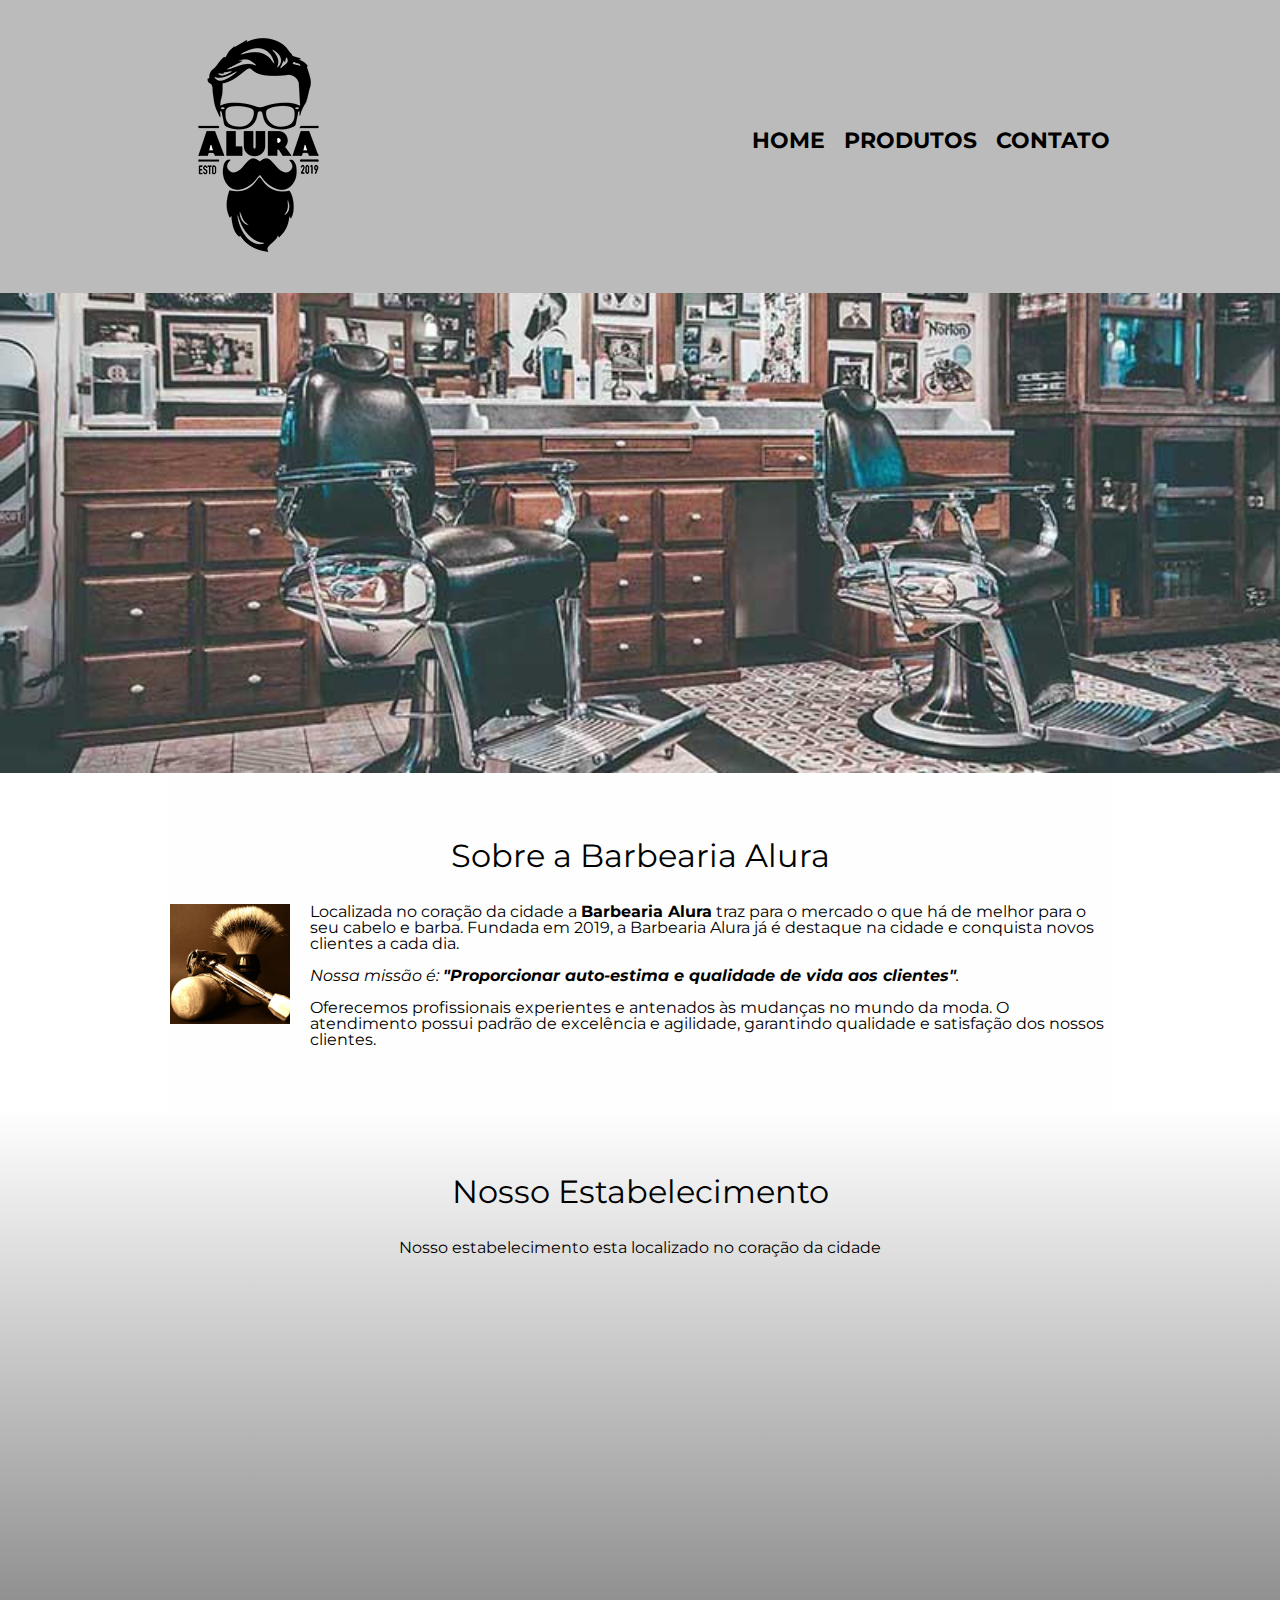
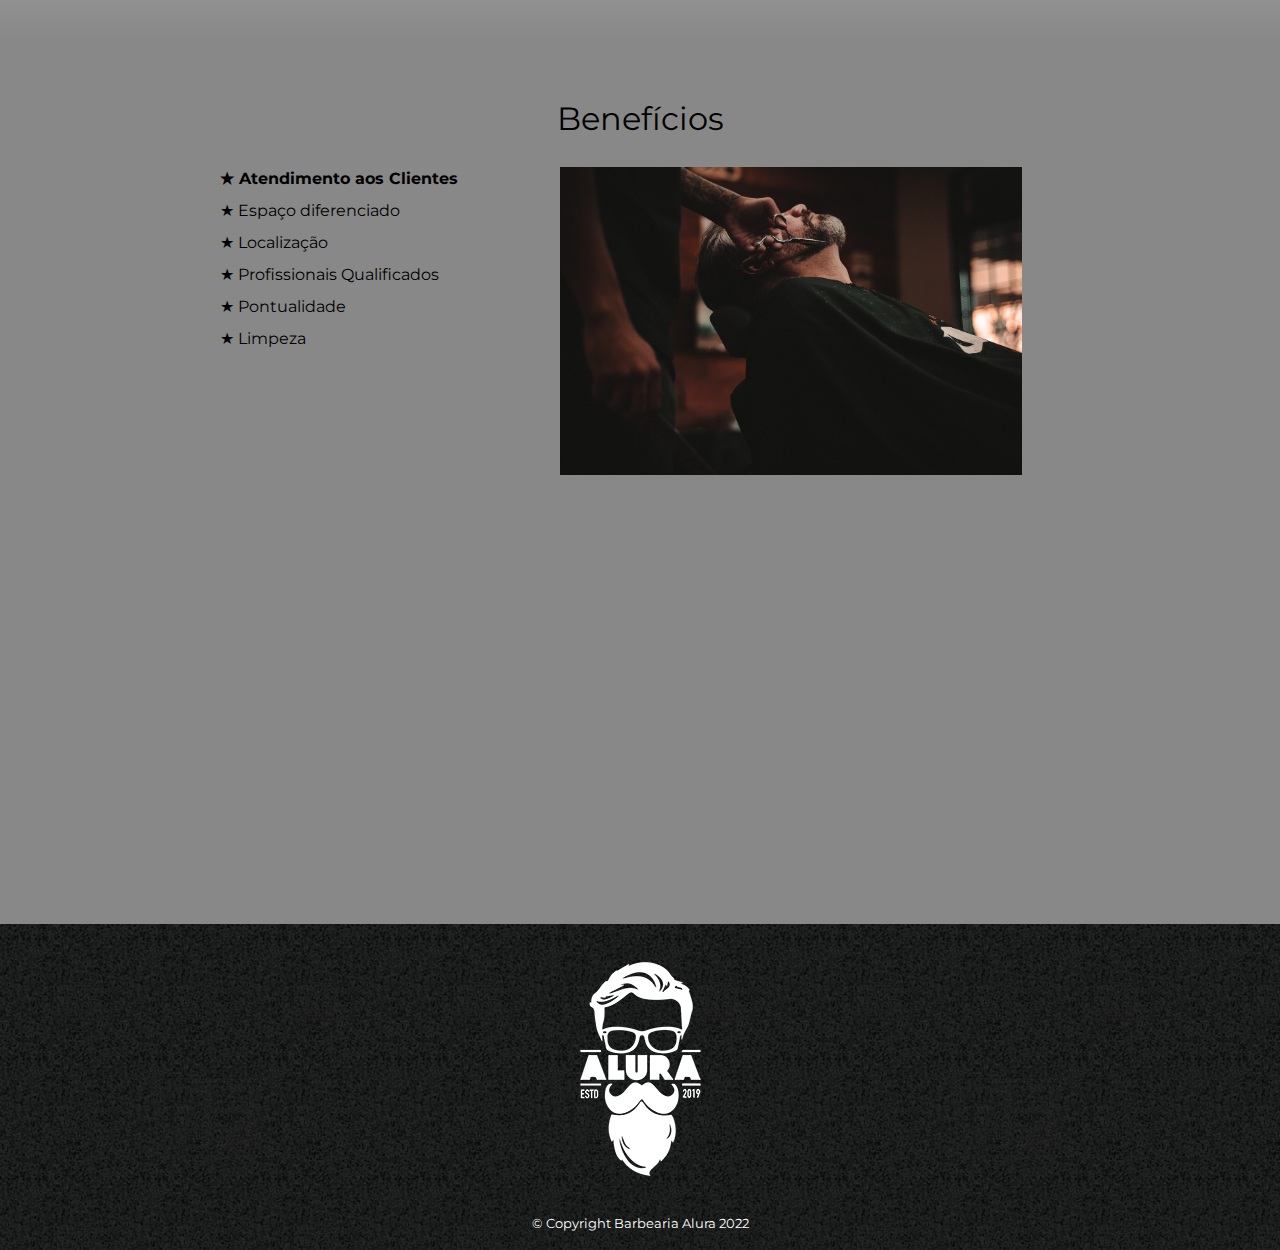
<file: index.html>
<!DOCTYPE html>
<html lang="pt-br">
  <head>
    <meta charset="UTF-8" />
    <meta http-equiv="X-UA-Compatible" content="IE=edge" />
    <meta name="viewport" content="width=device-width, initial-scale=1.0" />
    <link rel="stylesheet" type="text/css" href="css/reset.min.css" />
    <link rel="stylesheet" type="text/css" href="css/style.css" />
    <link rel="preconnect" href="https://fonts.googleapis.com" />
    <link rel="preconnect" href="https://fonts.gstatic.com" crossorigin />
    <link
      href="https://fonts.googleapis.com/css2?family=Montserrat&display=swap"
      rel="stylesheet"
    />
    <title>Barbearia Alura</title>
  </head>

  <body class="no-margin font-family">
    <header class="prod-header">
      <div class="box">
        <h1 class="no-margin"><img src="imagens/logo.png" alt="Logo" /></h1>
        <nav class="prod-nav">
          <ul class="no-margin">
            <li><a href="#">Home</a></li>
            <li><a href="produtos/index.html">Produtos</a></li>
            <li><a href="contato/index.html">Contato</a></li>
          </ul>
        </nav>
      </div>
    </header>
    <img class="i-banner" src="imagens/banner.jpg" />
    <main class="i-main">
      <section class="i-principal">
        <h2 class="i-title">Sobre a Barbearia Alura</h2>
        <img
          class="i-img-principal"
          src="imagens/utensilios.jpg"
          alt="Foto de um utensilio de barbearia"
        />
        <p>
          Localizada no coração da cidade a
          <strong>Barbearia Alura</strong> traz para o mercado o que há de
          melhor para o seu cabelo e barba. Fundada em 2019, a Barbearia Alura
          já é destaque na cidade e conquista novos clientes a cada dia.
        </p>

        <p id="missao">
          <em
            >Nossa missão é:
            <strong
              >"Proporcionar auto-estima e qualidade de vida aos
              clientes"</strong
            >.</em
          >
        </p>

        <p>
          Oferecemos profissionais experientes e antenados às mudanças no mundo
          da moda. O atendimento possui padrão de excelência e agilidade,
          garantindo qualidade e satisfação dos nossos clientes.
        </p>
      </section>
      <section class="i-map">
        <h3 class="i-title">Nosso Estabelecimento</h3>
        <p>Nosso estabelecimento esta localizado no coração da cidade</p>
        <div class="i-map-conteudo">
          <iframe
            src="https://www.google.com/maps/embed?pb=!1m18!1m12!1m3!1d2237.8351670827933!2d-46.635351860549996!3d-23.588787092602953!2m3!1f0!2f0!3f0!3m2!1i1024!2i768!4f13.1!3m3!1m2!1s0x94ce5a2b2ed7f3a1%3A0xab35da2f5ca62674!2sAlura%20-%20Escola%20Online%20de%20Tecnologia!5e0!3m2!1spt-BR!2sbr!4v1671655366003!5m2!1spt-BR!2sbr"
            width="100%"
            height="300"
            style="border: 0"
            allowfullscreen=""
            loading="lazy"
            referrerpolicy="no-referrer-when-downgrade"
          ></iframe>
        </div>
      </section>
      <section class="beneficios">
        <h3 class="i-title">Benefícios</h3>
        <div class="i-conteudo-beneficios">
          <ul class="i-itens-lista">
            <li class="itens">Atendimento aos Clientes</li>
            <li class="itens">Espaço diferenciado</li>
            <li class="itens">Localização</li>
            <li class="itens">Profissionais Qualificados</li>
            <li class="itens">Pontualidade</li>
            <li class="itens">Limpeza</li>
          </ul>
          <img src="imagens/beneficios.jpg" class="i-imagem-beneficios" />
        </div>
        <div class="i-video">
          <iframe
            width="100%"
            height="315"
            src="https://www.youtube.com/embed/wcVVXUV0YUY"
            title="YouTube video player"
            frameborder="0"
            allow="accelerometer; autoplay; clipboard-write; encrypted-media; gyroscope; picture-in-picture"
            allowfullscreen
          ></iframe>
        </div>
      </section>
    </main>
    <footer>
      <img src="imagens/logo-branco.png" alt="Logo Branco Barbearia Alura" />
      <p class="copyright">&copy; Copyright Barbearia Alura 2022</p>
    </footer>
  </body>
</html>
</file>
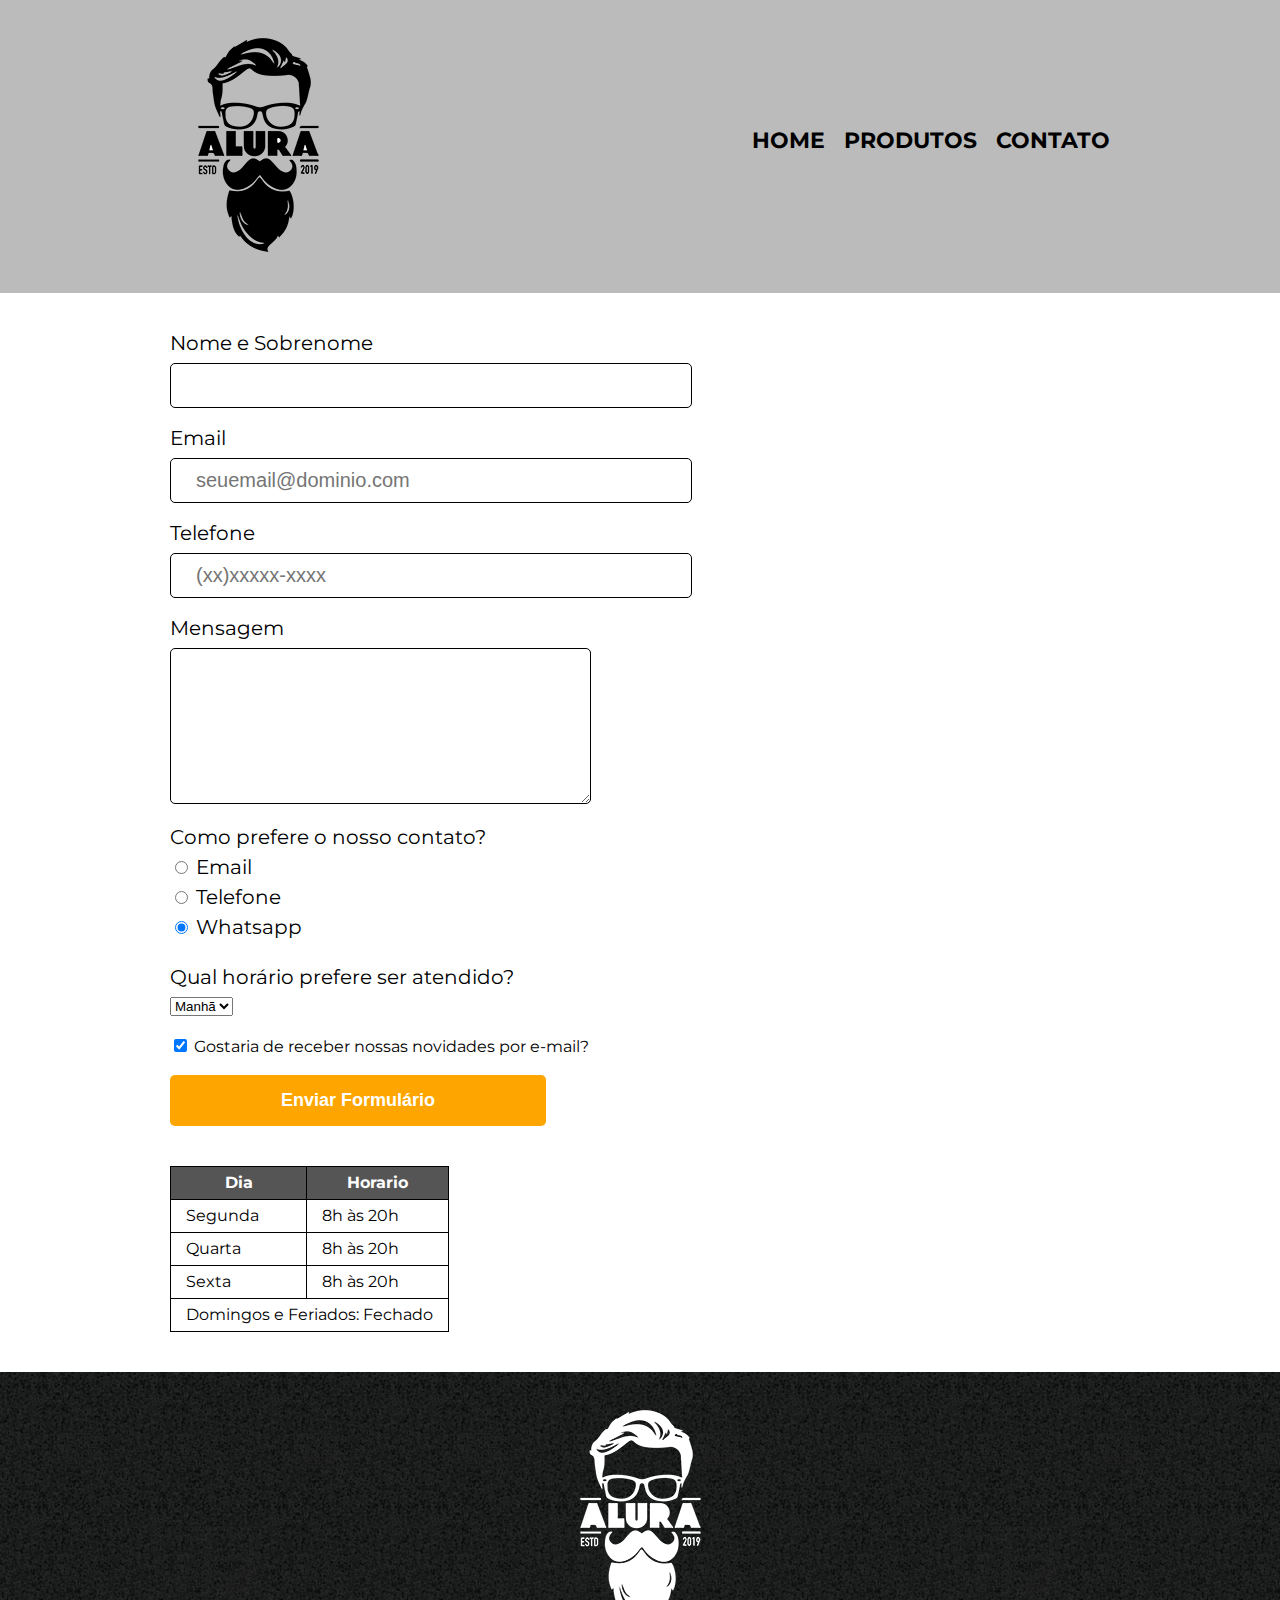
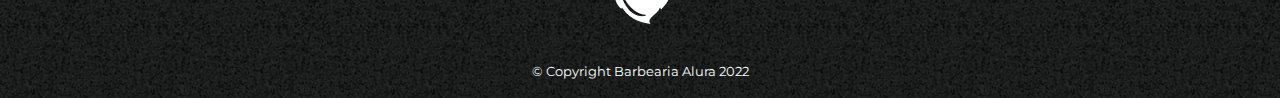
<file: contato/index.html>
<!DOCTYPE html>
<html lang="pt-br">
  <head>
    <meta charset="UTF-8" />
    <meta http-equiv="X-UA-Compatible" content="IE=edge" />
    <meta name="viewport" content="width=device-width, initial-scale=1.0" />
    <link rel="stylesheet" type="text/css" href="../css/reset.min.css" />
    <link rel="stylesheet" type="text/css" href="../css/style.css" />
    <link rel="preconnect" href="https://fonts.googleapis.com" />
    <link rel="preconnect" href="https://fonts.gstatic.com" crossorigin />
    <link
      href="https://fonts.googleapis.com/css2?family=Montserrat&display=swap"
      rel="stylesheet"
    />
    <title>Contato - Barbearia Alura</title>
  </head>
</html>
<body class="no-margin font-family">
  <header class="prod-header">
    <div class="box">
      <h1><img src="../imagens/logo.png" alt="Logo da Barbearia Alura" /></h1>
      <nav class="prod-nav">
        <ul>
          <li><a href="../index.html">Home</a></li>
          <li><a href="../produtos/index.html">Produtos</a></li>
          <li><a href="#">Contato</a></li>
        </ul>
      </nav>
    </div>
  </header>
  <main class="c-main">
    <form class="c-form">
      <label class="c-form-label" for="nomeSobrenome">Nome e Sobrenome</label>
      <input type="text" id="nomeSobrenome" class="c-input" required />

      <label class="c-form-label" for="email">Email</label>
      <input
        type="email"
        id="email"
        class="c-input"
        required
        placeholder="seuemail@dominio.com"
      />

      <label class="c-form-label" for="telefone">Telefone</label>
      <input
        type="tel"
        id="telefone"
        class="c-input"
        required
        placeholder="(xx)xxxxx-xxxx"
      />

      <label class="c-form-label" for="mensagem">Mensagem</label>
      <textarea id="mensagem" cols="50" rows="10" required></textarea>
      <fieldset class="c-checkbox">
        <legend class="c-form-par">Como prefere o nosso contato?</legend>
        <label class="c-checkbox-label" for="radio-email"
          ><input type="radio" name="contato" value="email" id="radio-email" />
          Email</label
        >

        <label class="c-checkbox-label" for="radio-telefone"
          ><input
            type="radio"
            name="contato"
            value="telefone"
            id="radio-telefone"
          />
          Telefone</label
        >

        <label class="c-checkbox-label" for="radio-whatsapp"
          ><input
            type="radio"
            name="contato"
            value="whatsapp"
            id="radio-whatsapp"
            checked
          />
          Whatsapp</label
        >
      </fieldset>

      <fieldset class="c-checkbox">
        <legend class="c-form-par">Qual horário prefere ser atendido?</legend>
        <select name="" id="">
          <option value="">Manhã</option>
          <option value="">Tarde</option>
          <option value="">Noite</option>
        </select>
      </fieldset>

      <fieldset class="c-checkbox">
        <label>
          <input type="checkbox" checked /> Gostaria de receber nossas novidades
          por e-mail?</label
        >
      </fieldset>

      <input class="c-btn" type="submit" value="Enviar Formulário" />
    </form>
    <table>
      <thead>
        <tr>
          <th>Dia</th>
          <th>Horario</th>
        </tr>
      </thead>
      <tbody>
        <tr>
          <td>Segunda</td>
          <td>8h às 20h</td>
        </tr>
        <tr>
          <td>Quarta</td>
          <td>8h às 20h</td>
        </tr>
        <tr>
          <td>Sexta</td>
          <td>8h às 20h</td>
        </tr>
        <tr>
          <td colspan="2">Domingos e Feriados: Fechado</td>
        </tr>
      </tbody>
    </table>
  </main>
  <footer>
    <img src="../imagens/logo-branco.png" alt="Logo da Barbearia Alura" />
    <p class="copyright">&copy; Copyright Barbearia Alura 2022</p>
  </footer>
</body>
</file>
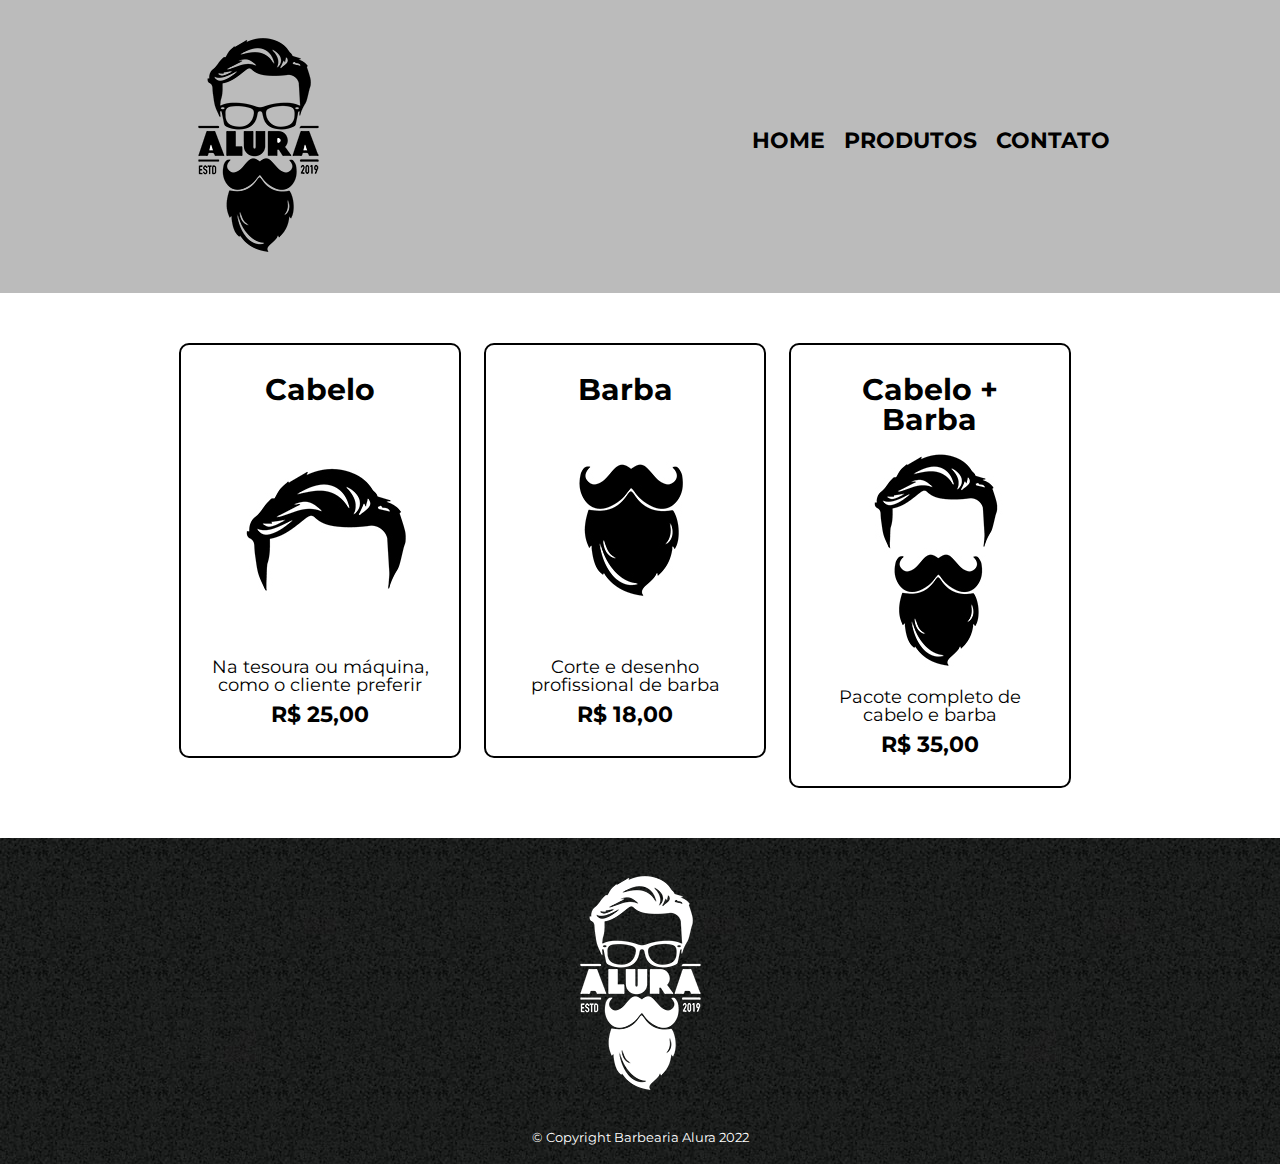
<file: produtos/index.html>
<!DOCTYPE html>
<html lang="pt-br">
  <head>
    <meta charset="UTF-8" />
    <meta http-equiv="X-UA-Compatible" content="IE=edge" />
    <meta name="viewport" content="width=device-width, initial-scale=1.0" />
    <link rel="stylesheet" type="text/css" href="../css/reset.min.css" />
    <link rel="stylesheet" type="text/css" href="../css/style.css" />
    <link rel="preconnect" href="https://fonts.googleapis.com" />
    <link rel="preconnect" href="https://fonts.gstatic.com" crossorigin />
    <link
      href="https://fonts.googleapis.com/css2?family=Montserrat&display=swap"
      rel="stylesheet"
    />
    <title>Produtos - Barbearia Alura</title>
  </head>
  <body class="no-margin font-family">
    <header class="prod-header">
      <div class="box">
        <h1><img src="../imagens/logo.png" alt="Logo" /></h1>
        <nav class="prod-nav">
          <ul>
            <li><a href="../index.html">Home</a></li>
            <li><a href="#">Produtos</a></li>
            <li><a href="../contato/index.html">Contato</a></li>
          </ul>
        </nav>
      </div>
    </header>
    <main>
      <ul class="produtos">
        <li>
          <h2>Cabelo</h2>
          <img src="../imagens/cabelo.jpg" alt="Imagem cabelo" />
          <p class="descricao">
            Na tesoura ou máquina, como o cliente preferir
          </p>
          <p class="preco">R$ 25,00</p>
        </li>
        <li>
          <h2>Barba</h2>
          <img src="../imagens/barba.jpg" alt="Imagem barba" />
          <p class="descricao">Corte e desenho profissional de barba</p>
          <p class="preco">R$ 18,00</p>
        </li>
        <li>
          <h2>Cabelo + Barba</h2>
          <img src="../imagens/cabelo+barba.jpg" alt="Imagem cabelo e barba" />
          <p class="descricao">Pacote completo de cabelo e barba</p>
          <p class="preco">R$ 35,00</p>
        </li>
      </ul>
    </main>
    <footer>
      <img src="../imagens/logo-branco.png" alt="Logo Branco Barbearia Alura" />
      <p class="copyright">&copy; Copyright Barbearia Alura 2022</p>
    </footer>
  </body>
</html>
</file>
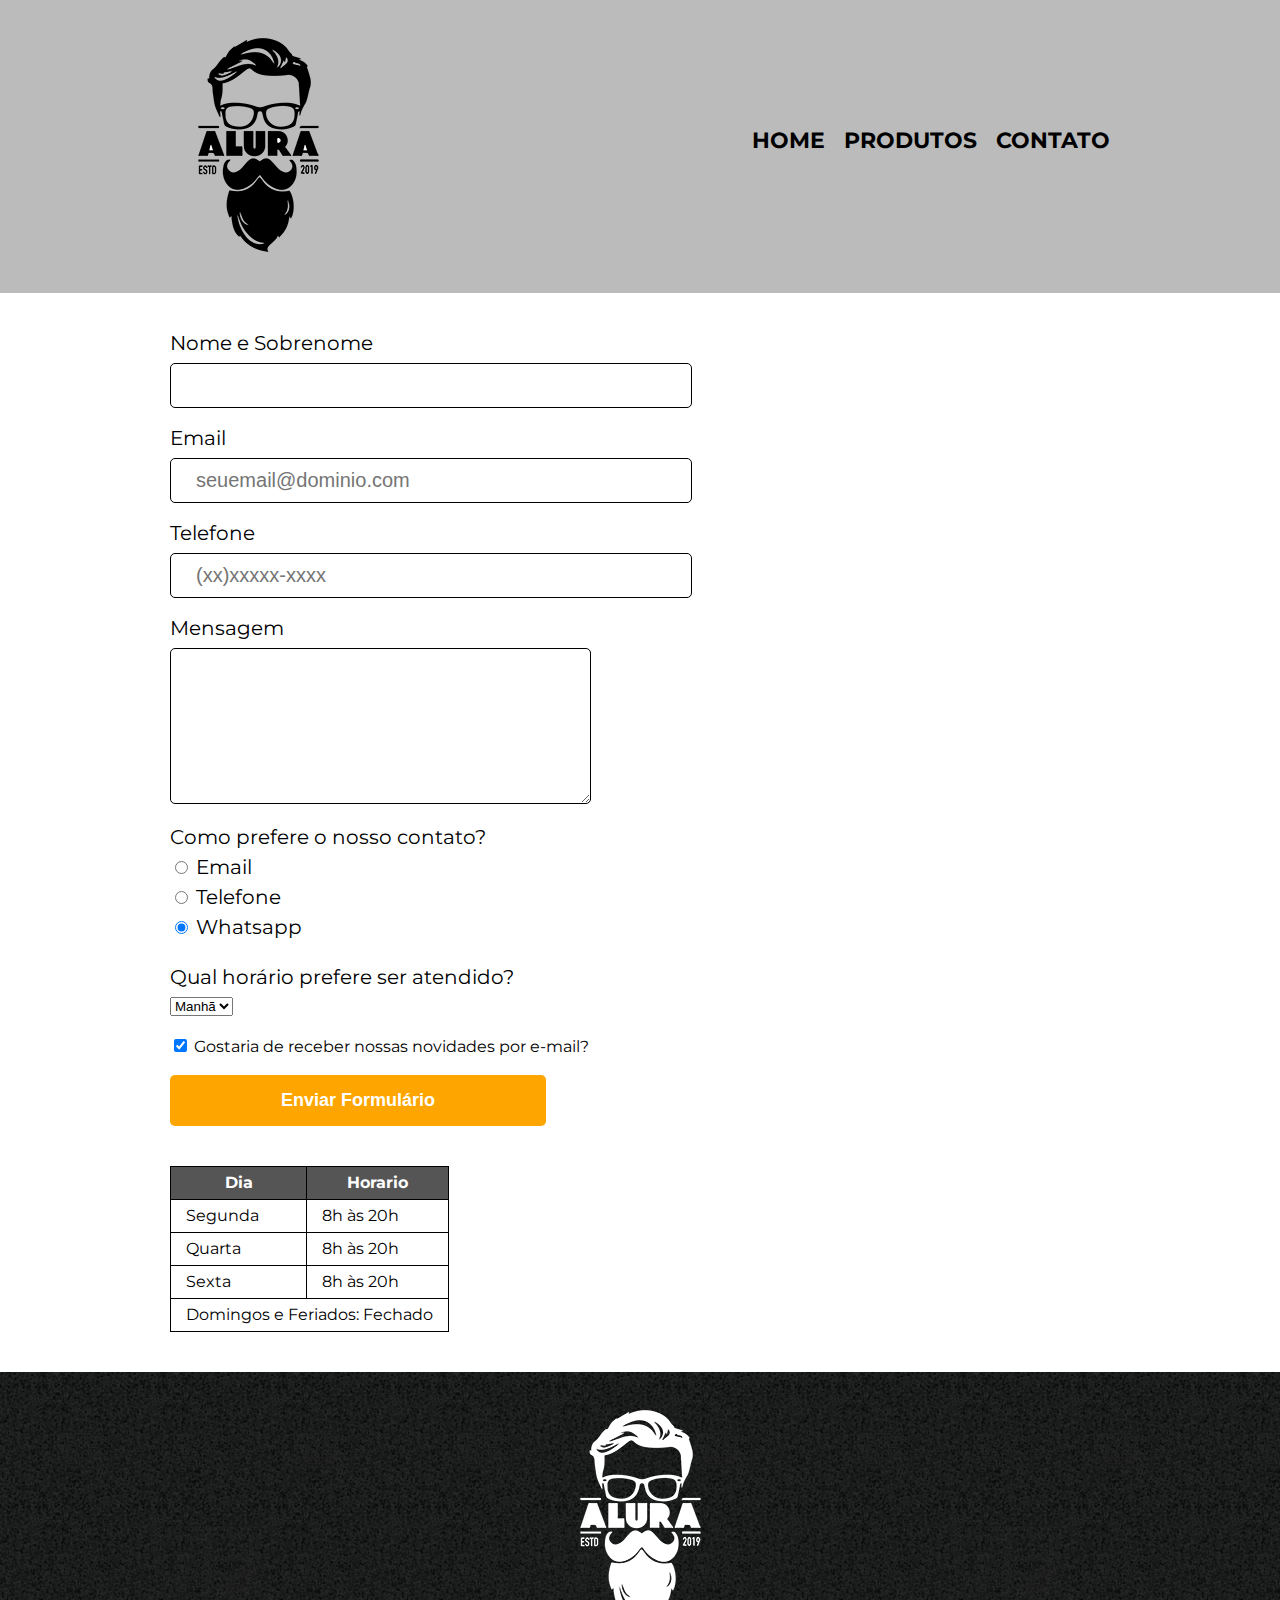
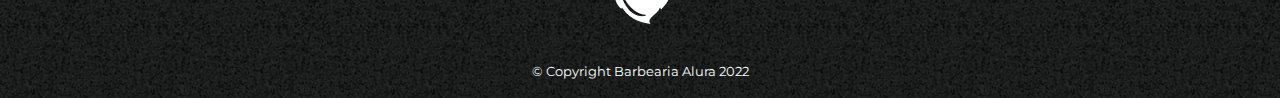
<file: contato.html>
<!DOCTYPE html>
<html lang="pt-br">
  <head>
    <meta charset="UTF-8" />
    <meta http-equiv="X-UA-Compatible" content="IE=edge" />
    <meta name="viewport" content="width=device-width, initial-scale=1.0" />
    <link rel="stylesheet" type="text/css" href="reset.min.css" />
    <link rel="stylesheet" type="text/css" href="style.css" />
    <link rel="preconnect" href="https://fonts.googleapis.com" />
    <link rel="preconnect" href="https://fonts.gstatic.com" crossorigin />
    <link
      href="https://fonts.googleapis.com/css2?family=Montserrat&display=swap"
      rel="stylesheet"
    />
    <title>Contato - Barbearia Alura</title>
  </head>
</html>
<body class="no-margin font-family">
  <header class="prod-header">
    <div class="box">
      <h1><img src="imagens/logo.png" alt="Logo da Barbearia Alura" /></h1>
      <nav class="prod-nav">
        <ul>
          <li><a href="index.html">Home</a></li>
          <li><a href="produtos.html">Produtos</a></li>
          <li><a href="contato.html">Contato</a></li>
        </ul>
      </nav>
    </div>
  </header>
  <main class="c-main">
    <form class="c-form">
      <label class="c-form-label" for="nomeSobrenome">Nome e Sobrenome</label>
      <input type="text" id="nomeSobrenome" class="c-input" required />

      <label class="c-form-label" for="email">Email</label>
      <input
        type="email"
        id="email"
        class="c-input"
        required
        placeholder="seuemail@dominio.com"
      />

      <label class="c-form-label" for="telefone">Telefone</label>
      <input
        type="tel"
        id="telefone"
        class="c-input"
        required
        placeholder="(xx)xxxxx-xxxx"
      />

      <label class="c-form-label" for="mensagem">Mensagem</label>
      <textarea id="mensagem" cols="50" rows="10" required></textarea>
      <fieldset class="c-checkbox">
        <legend class="c-form-par">Como prefere o nosso contato?</legend>
        <label class="c-checkbox-label" for="radio-email"
          ><input type="radio" name="contato" value="email" id="radio-email" />
          Email</label
        >

        <label class="c-checkbox-label" for="radio-telefone"
          ><input
            type="radio"
            name="contato"
            value="telefone"
            id="radio-telefone"
          />
          Telefone</label
        >

        <label class="c-checkbox-label" for="radio-whatsapp"
          ><input
            type="radio"
            name="contato"
            value="whatsapp"
            id="radio-whatsapp"
            checked
          />
          Whatsapp</label
        >
      </fieldset>

      <fieldset class="c-checkbox">
        <legend class="c-form-par">Qual horário prefere ser atendido?</legend>
        <select name="" id="">
          <option value="">Manhã</option>
          <option value="">Tarde</option>
          <option value="">Noite</option>
        </select>
      </fieldset>

      <fieldset class="c-checkbox">
        <label>
          <input type="checkbox" checked /> Gostaria de receber nossas novidades
          por e-mail?</label
        >
      </fieldset>

      <input class="c-btn" type="submit" value="Enviar Formulário" />
    </form>
    <table>
      <thead>
        <tr>
          <th>Dia</th>
          <th>Horario</th>
        </tr>
      </thead>
      <tbody>
        <tr>
          <td>Segunda</td>
          <td>8h às 20h</td>
        </tr>
        <tr>
          <td>Quarta</td>
          <td>8h às 20h</td>
        </tr>
        <tr>
          <td>Sexta</td>
          <td>8h às 20h</td>
        </tr>
        <tr>
          <td colspan="2">Domingos e Feriados: Fechado</td>
        </tr>
      </tbody>
    </table>
  </main>
  <footer>
    <img src="imagens/logo-branco.png" alt="Logo da Barbearia Alura" />
    <p class="copyright">&copy; Copyright Barbearia Alura 2022</p>
  </footer>
</body>
</file>
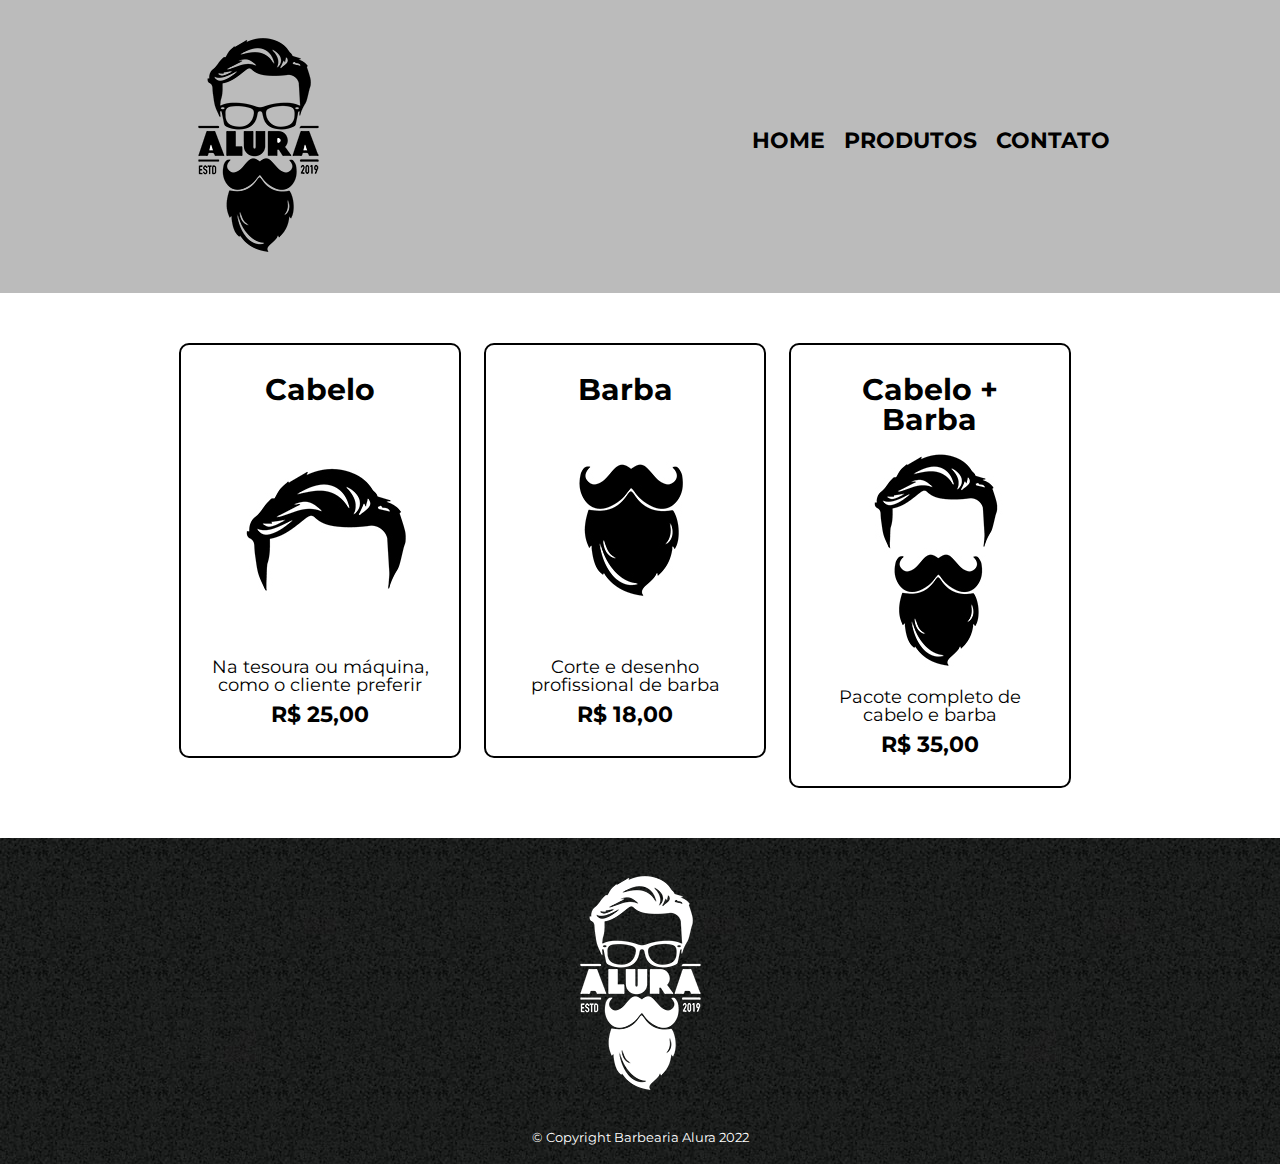
<file: produtos.html>
<!DOCTYPE html>
<html lang="pt-br">
  <head>
    <meta charset="UTF-8" />
    <meta http-equiv="X-UA-Compatible" content="IE=edge" />
    <meta name="viewport" content="width=device-width, initial-scale=1.0" />
    <link rel="stylesheet" type="text/css" href="reset.min.css" />
    <link rel="stylesheet" type="text/css" href="style.css" />
    <link rel="preconnect" href="https://fonts.googleapis.com" />
    <link rel="preconnect" href="https://fonts.gstatic.com" crossorigin />
    <link
      href="https://fonts.googleapis.com/css2?family=Montserrat&display=swap"
      rel="stylesheet"
    />
    <title>Produtos - Barbearia Alura</title>
  </head>
  <body class="no-margin font-family">
    <header class="prod-header">
      <div class="box">
        <h1><img src="imagens/logo.png" alt="Logo" /></h1>
        <nav class="prod-nav">
          <ul>
            <li><a href="index.html">Home</a></li>
            <li><a href="produtos.html">Produtos</a></li>
            <li><a href="contato.html">Contato</a></li>
          </ul>
        </nav>
      </div>
    </header>
    <main>
      <ul class="produtos">
        <li>
          <h2>Cabelo</h2>
          <img src="imagens/cabelo.jpg" alt="" />
          <p class="descricao">
            Na tesoura ou máquina, como o cliente preferir
          </p>
          <p class="preco">R$ 25,00</p>
        </li>
        <li>
          <h2>Barba</h2>
          <img src="imagens/barba.jpg" alt="" />
          <p class="descricao">Corte e desenho profissional de barba</p>
          <p class="preco">R$ 18,00</p>
        </li>
        <li>
          <h2>Cabelo + Barba</h2>
          <img src="imagens/cabelo+barba.jpg" alt="" />
          <p class="descricao">Pacote completo de cabelo e barba</p>
          <p class="preco">R$ 35,00</p>
        </li>
      </ul>
    </main>
    <footer>
      <img src="imagens/logo-branco.png" alt="" />
      <p class="copyright">&copy; Copyright Barbearia Alura 2022</p>
    </footer>
  </body>
</html>
</file>
<file: css/style.css>
.font-family {
  font-family: "Montserrat", sans-serif;
}
.prod-header {
  background: #bbbbbb;
  padding: 20px 0;
}
nav {
  position: absolute;
  top: 110px;
  right: 0;
}
.prod-nav li {
  display: inline;
  margin: 0 0 0 15px;
}
.prod-nav a {
  text-transform: uppercase;
  color: black;
  font-weight: bold;
  font-size: 22px;
  text-decoration: none;
}
.prod-nav a:hover {
  text-decoration: underline;
  color: #c78c19;
}
.box {
  width: 940px;
  position: relative;
  margin: 0 auto;
}
.produtos {
  width: 940px;
  margin: 0 auto;
  padding: 50px 0;
}
.produtos li {
  display: inline-block;
  text-align: center;
  width: 30%;
  vertical-align: top;
  padding: 30px 20px;
  margin: 0 1%;
  box-sizing: border-box;
  border-radius: 10px;
  border: 2px solid #000;
}
.produtos li:hover {
  border-color: #c78c19;
}
.produtos li:active {
  border-color: #088c19;
}
.produtos h2 {
  font-size: 30px;
  font-weight: bold;
}
.descricao {
  font-size: 18px;
}
.preco {
  font-size: 22px;
  font-weight: bold;
  margin-top: 10px;
}
footer {
  text-align: center;
  background: url("../imagens/bg.jpg");
  padding: 20px 0;
}
footer .copyright {
  color: #fff;
  font-size: 13px;
  margin-top: 20px;
}
.c-main {
  width: 940px;
  margin: 0 auto;
}
.c-form {
  margin: 40px auto;
}
.c-form-label,
.c-input,
.c-form-par {
  display: block;
  font-size: 20px;
  margin: 10px 0;
}
.c-input {
  margin-bottom: 20px;
  padding: 10px 25px;
  width: 50%;
  border-radius: 5px;
  border: 1px solid #000;
}
.c-checkbox {
  display: block;
  margin: 20px 0;
}
.c-checkbox-label {
  font-size: 20px;
  display: block;
  margin-bottom: 10px;
}
#mensagem {
  border-radius: 5px;
  border: 1px solid #000;
}
.c-btn {
  width: 40%;
  padding: 15px 0;
  background-color: orange;
  color: #fff;
  font-weight: bold;
  font-size: 18px;
  border: none;
  border-radius: 5px;
}
.c-btn:hover {
  background-color: orangered;
  transition: 0.5s background-color;
  cursor: pointer;
}
table {
  margin: 20px 0 40px;
}
thead {
  background-color: #555;
  color: #fff;
  font-weight: bold;
}
td,
th {
  border: 1px solid #000;
  padding: 8px 15px;
}

.i-banner {
  width: 100%;
}
.i-title {
  text-align: center;
  font-size: 2em;
  margin: 0.5em 0 1em 0;
  clear: left;
}
.i-principal {
  padding: 3em 0;
  background-color: #fefefe;
  width: 940px;
  margin: 0 auto;
}

.i-principal p {
  margin: 0 0 1em;
}
.i-principal strong {
  font-weight: bold;
}
.i-principal em {
  font-style: italic;
}
.i-imagem-beneficios {
  width: 55%;
}
.i-img-principal {
  width: 120px;
  float: left;
  margin: 0 20px 20px 0;
}
.i-map {
  padding: 3em 0;
  background: linear-gradient(#fefefe, #888);
}
.i-map p {
  margin-bottom: 2em;
  text-align: center;
}
.i-map-conteudo {
  width: 940px;
  margin: 0 auto;
}
.i-video {
  margin: 3em auto 2em auto;
  width: 560px;
}
.i-conteudo-beneficios {
  width: 840px;
  margin: 0 auto;
}
.i-itens-lista {
  width: 40%;
  display: inline-block;
  vertical-align: top;
}
.i-itens-lista li {
  margin-bottom: 0.5em;
}
.beneficios {
  padding: 3em 0;
  background-color: #888;
}
.itens {
  line-height: 1.5em;
}
.itens:first-child {
  font-weight: bold;
}
.itens:before {
  content: "★ ";
}
@media screen and (max-width: 570px) {
  .box,
  .i-principal,
  .i-conteudo-beneficios,
  .c-main {
    width: 90%;
  }
  .box h1 {
    text-align: center;
  }
  .prod-nav {
    position: static;
    margin-left: 3vw;
  }
  .i-itens-lista,
  .i-imagem-beneficios {
    width: 100%;
    margin-bottom: 2em;
  }

  .prod-nav a {
    font-size: 4vw;
  }
  .prod-nav li {
    margin-left: 6vw;
  }
  .i-title {
    font-size: 1.5em;
  }
  .i-map-conteudo,
  .i-video {
    width: 90%;
  }
  .i-map {
    padding: 0;
  }
  .i-map p {
    width: 90%;
    margin: 0 auto;
    padding-bottom: 2em;
  }
  #mensagem {
    width: 100%;
  }
  .c-input {
    width: 90%;
    padding: 10px;
  }
  .c-btn {
    width: 250px;
  }
  .produtos {
    width: 80vw;
  }
  .produtos li {
    display: block;
    width: 80vw;

    margin: 5vh 0;
  }
  .produtos li img {
    width: 70vw;
  }
}
@media screen and (min-width: 571px) and (max-width: 996px) {
  .box,
  .i-conteudo-beneficios {
    width: 100%;
  }
  .c-main {
    width: 90%;
  }
  .box h1 {
    margin-right: 0;
    max-width: 100vw;
  }
  .i-principal {
    width: 90%;
  }
  .i-map-conteudo,
  .i-video {
    width: 90%;
  }
  .prod-nav {
    right: 30px;
  }
  .i-itens-lista {
    margin-left: 5vw;
    font-size: 2.5vw;
  }

  .i-imagem-beneficios {
    width: 48vw;
  }
  .i-map {
    padding: 0;
  }
  .i-map p {
    width: 90%;
    margin: 0 auto;
    padding-bottom: 2em;
  }
  .c-btn {
    width: 50%;
  }
  .c-input {
    width: 470px;
  }
  .produtos li {
    width: 28vw;
  }
  .produtos li img {
    width: 23vw;
  }
}
</file>
<file: style.css>
.font-family {
  font-family: "Montserrat", sans-serif;
}
.prod-header {
  background: #bbbbbb;
  padding: 20px 0;
}
nav {
  position: absolute;
  top: 110px;
  right: 0;
}
.prod-nav li {
  display: inline;
  margin: 0 0 0 15px;
}
.prod-nav a {
  text-transform: uppercase;
  color: black;
  font-weight: bold;
  font-size: 22px;
  text-decoration: none;
}
.prod-nav a:hover {
  text-decoration: underline;
  color: #c78c19;
}
.box {
  width: 940px;
  position: relative;
  margin: 0 auto;
}
.produtos {
  width: 940px;
  margin: 0 auto;
  padding: 50px 0;
}
.produtos li {
  display: inline-block;
  text-align: center;
  width: 30%;
  vertical-align: top;
  padding: 30px 20px;
  margin: 0 1%;
  box-sizing: border-box;
  border-radius: 10px;
  border: 2px solid #000;
}
.produtos li:hover {
  border-color: #c78c19;
}
.produtos li:active {
  border-color: #088c19;
}
.produtos h2 {
  font-size: 30px;
  font-weight: bold;
}
.descricao {
  font-size: 18px;
}
.preco {
  font-size: 22px;
  font-weight: bold;
  margin-top: 10px;
}
footer {
  text-align: center;
  background: url("imagens/bg.jpg");
  padding: 20px 0;
}
footer .copyright {
  color: #fff;
  font-size: 13px;
  margin-top: 20px;
}
.c-main {
  width: 940px;
  margin: 0 auto;
}
.c-form {
  margin: 40px auto;
}
.c-form-label,
.c-input,
.c-form-par {
  display: block;
  font-size: 20px;
  margin: 10px 0;
}
.c-input {
  margin-bottom: 20px;
  padding: 10px 25px;
  width: 50%;
  border-radius: 5px;
  border: 1px solid #000;
}
.c-checkbox {
  display: block;
  margin: 20px 0;
}
.c-checkbox-label {
  font-size: 20px;
  display: block;
  margin-bottom: 10px;
}
#mensagem {
  border-radius: 5px;
  border: 1px solid #000;
}
.c-btn {
  width: 40%;
  padding: 15px 0;
  background-color: orange;
  color: #fff;
  font-weight: bold;
  font-size: 18px;
  border: none;
  border-radius: 5px;
}
.c-btn:hover {
  background-color: orangered;
  transition: 0.5s background-color;
  cursor: pointer;
}
table {
  margin: 20px 0 40px;
}
thead {
  background-color: #555;
  color: #fff;
  font-weight: bold;
}
td,
th {
  border: 1px solid #000;
  padding: 8px 15px;
}

.i-banner {
  width: 100%;
}
.i-title {
  text-align: center;
  font-size: 2em;
  margin: 0.5em 0 1em 0;
  clear: left;
}
.i-principal {
  padding: 3em 0;
  background-color: #fefefe;
  width: 940px;
  margin: 0 auto;
}

.i-principal p {
  margin: 0 0 1em;
}
.i-principal strong {
  font-weight: bold;
}
.i-principal em {
  font-style: italic;
}
.i-imagem-beneficios {
  width: 55%;
}
.i-img-principal {
  width: 120px;
  float: left;
  margin: 0 20px 20px 0;
}
.i-map {
  padding: 3em 0;
  background: linear-gradient(#fefefe, #888);
}
.i-map p {
  margin-bottom: 2em;
  text-align: center;
}
.i-map-conteudo {
  width: 940px;
  margin: 0 auto;
}
.i-video {
  margin: 3em auto 2em auto;
  width: 560px;
}
.i-conteudo-beneficios {
  width: 840px;
  margin: 0 auto;
}
.i-itens-lista {
  width: 40%;
  display: inline-block;
  vertical-align: top;
}
.i-itens-lista li {
  margin-bottom: 0.5em;
}
.beneficios {
  padding: 3em 0;
  background-color: #888;
}
.itens {
  line-height: 1.5em;
}
.itens:first-child {
  font-weight: bold;
}
.itens:before {
  content: "★ ";
}
@media screen and (max-width: 570px) {
  .box,
  .i-principal,
  .i-conteudo-beneficios,
  .c-main {
    width: 90%;
  }
  .box h1 {
    text-align: center;
  }
  .prod-nav {
    position: static;
    margin-left: 3vw;
  }
  .i-itens-lista,
  .i-imagem-beneficios {
    width: 100%;
    margin-bottom: 2em;
  }

  .prod-nav a {
    font-size: 4vw;
  }
  .prod-nav li {
    margin-left: 6vw;
  }
  .i-title {
    font-size: 1.5em;
  }
  .i-map-conteudo,
  .i-video {
    width: 90%;
  }
  .i-map {
    padding: 0;
  }
  .i-map p {
    width: 90%;
    margin: 0 auto;
    padding-bottom: 2em;
  }
  #mensagem {
    width: 100%;
  }
  .c-input {
    width: 90%;
    padding: 10px;
  }
  .c-btn {
    width: 250px;
  }
  .produtos {
    width: 80vw;
  }
  .produtos li {
    display: block;
    width: 80vw;

    margin: 5vh 0;
  }
  .produtos li img {
    width: 70vw;
  }
}
@media screen and (min-width: 571px) and (max-width: 996px) {
  .box,
  .i-conteudo-beneficios {
    width: 100%;
  }
  .c-main {
    width: 90%;
  }
  .box h1 {
    margin-right: 0;
    max-width: 100vw;
  }
  .i-principal {
    width: 90%;
  }
  .i-map-conteudo,
  .i-video {
    width: 90%;
  }
  .prod-nav {
    right: 30px;
  }
  .i-itens-lista {
    margin-left: 5vw;
    font-size: 2.5vw;
  }

  .i-imagem-beneficios {
    width: 48vw;
  }
  .i-map {
    padding: 0;
  }
  .i-map p {
    width: 90%;
    margin: 0 auto;
    padding-bottom: 2em;
  }
  .c-btn {
    width: 50%;
  }
  .c-input {
    width: 470px;
  }
  .produtos li {
    width: 28vw;
  }
  .produtos li img {
    width: 23vw;
  }
}
</file>
